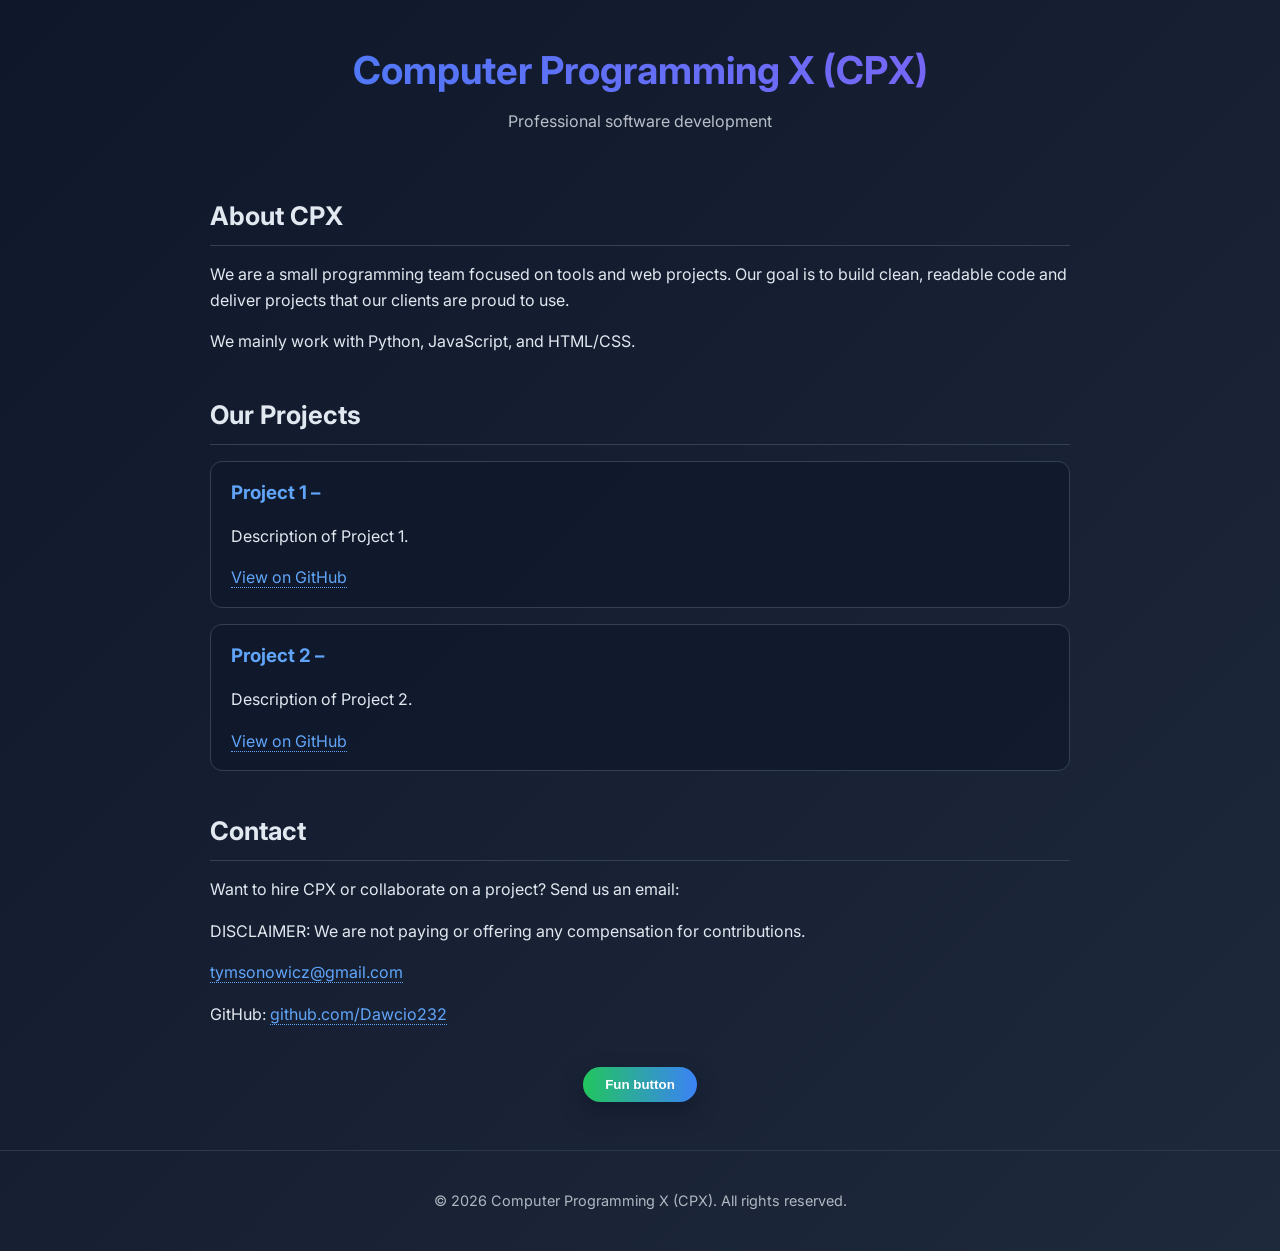
<file: index.html>
<!DOCTYPE html>
<html lang="en">
<head>
 <head>
  <meta charset="UTF-8">
  <meta name="viewport" content="width=device-width, initial-scale=1.0">
  <title>Computer Programming X – CPX</title>

  <link rel="icon" href="data:image/png;base64, ...">
  <link rel="preconnect" href="https://fonts.googleapis.com">
  <link rel="preconnect" href="https://fonts.gstatic.com" crossorigin>
  <link href="https://fonts.googleapis.com/css2?family=Inter:wght@400;500;600&display=swap" rel="stylesheet">

  <link rel="stylesheet" href="style.css">
</head>
</head>
<body>
  <!-- header section -->
  <header>
    <h1>Computer Programming X (CPX)</h1>
    <p>Professional software development</p>
  </header>

  <!-- main content -->
  <main>
    <section id="about">
      <h2>About CPX</h2>
      <p>We are a small programming team focused on tools and web projects. Our goal is to build clean, readable code and deliver projects that our clients are proud to use.</p>
      <p>We mainly work with Python, JavaScript, and HTML/CSS.</p>
    </section>

    <section id="projects">
      <h2>Our Projects</h2>

      <article class="project">
        <h3>Project 1 –</h3>
        <p>Description of Project 1.</p>
        <a href="link" target="_blank">View on GitHub</a>
      </article>

      <article class="project">
        <h3>Project 2 –</h3>
        <p>Description of Project 2.</p>
        <a href="link" target="_blank">View on GitHub</a>
      </article>
    </section>

    <section id="contact">
      <h2>Contact</h2>
      <p>Want to hire CPX or collaborate on a project? Send us an email:</p>
      <p>DISCLAIMER: We are not paying or offering any compensation for contributions.</p>
      <p><a href="mailto:tymsonowicz@gmail.com">tymsonowicz@gmail.com</a></p>
      <p>GitHub: <a href="https://github.com/Dawcio232" target="_blank">github.com/Dawcio232</a></p>
    </section>

    <div class="fun-wrapper">
      <button class="fun-button">Fun button</button>
    </div>
  </main>

  <!-- footer -->
  <footer>
    <p>&copy; 2026 Computer Programming X (CPX). All rights reserved.</p>
  </footer>
</body>
</html>
</file>
<file: style.css>
/* base layout / background */
* {
  box-sizing: border-box;
}

body {
  margin: 0;
  font-family: "Inter", system-ui, sans-serif;
  background: linear-gradient(135deg, #0f172a, #1e293b);
  color: #e2e8f0;
  line-height: 1.6;
}

/* header */
header {
  text-align: center;
  padding: 2.5rem 1rem 1.5rem;
}

header h1 {
  margin: 0 0 0.5rem;
  font-size: 2.4rem;
  background: linear-gradient(90deg, #3b82f6, #8b5cf6);
  -webkit-background-clip: text;
  background-clip: text;
  color: transparent;
}

header p {
  margin: 0;
  opacity: 0.8;
}

/* main area */
main {
  max-width: 900px;
  margin: 0 auto;
  padding: 1rem 1.25rem 3rem;
}

section {
  margin-bottom: 2.5rem;
}

section h2 {
  font-size: 1.6rem;
  border-bottom: 1px solid #334155;
  padding-bottom: 0.5rem;
  margin-bottom: 1rem;
}

/* project cards */
.project {
  background: rgba(15, 23, 42, 0.7);
  padding: 1rem 1.25rem;
  margin-bottom: 1rem;
  border-radius: 12px;
  border: 1px solid #334155;
  transition: transform 0.3s ease, box-shadow 0.3s ease, border-color 0.3s ease;
}

.project h3 {
  margin: 0 0 0.5rem;
  color: #60a5fa;
}

/* pulse animation for project hover */
@keyframes pulse {
  0% {
    box-shadow: 0 0 0 0 rgba(59, 130, 246, 0.35);
  }
  70% {
    box-shadow: 0 0 0 10px rgba(59, 130, 246, 0);
  }
  100% {
    box-shadow: 0 0 0 0 rgba(59, 130, 246, 0);
  }
}

.project:hover {
  transform: translateY(-4px);
  border-color: #3b82f6;
  animation: pulse 0.6s ease-out;
}

/* links */
a {
  color: #60a5fa;
  text-decoration: none;
  border-bottom: 1px dotted #60a5fa;
  transition: all 0.25s ease;
}

a:hover {
  color: #3b82f6;
  border-bottom-color: #3b82f6;
  text-shadow: 0 0 8px rgba(59, 130, 246, 0.4);
}

/* fun button */
.fun-wrapper {
  text-align: center;
  margin-top: 1rem;
}

.fun-button {
  padding: 0.6rem 1.4rem;
  border-radius: 999px;
  border: none;
  background: linear-gradient(90deg, #22c55e, #3b82f6);
  color: white;
  font-weight: 600;
  cursor: pointer;
  box-shadow: 0 10px 20px rgba(15, 23, 42, 0.6);
  transition: transform 0.2s ease, box-shadow 0.2s ease, filter 0.2s ease;
}

.fun-button:hover {
  transform: translateY(-2px) scale(1.03);
  box-shadow: 0 16px 30px rgba(15, 23, 42, 0.9);
  filter: brightness(1.05);
}

/* footer */
footer {
  text-align: center;
  padding: 1.5rem 1rem;
  border-top: 1px solid #334155;
  font-size: 0.9rem;
  opacity: 0.75;
}
</file>
